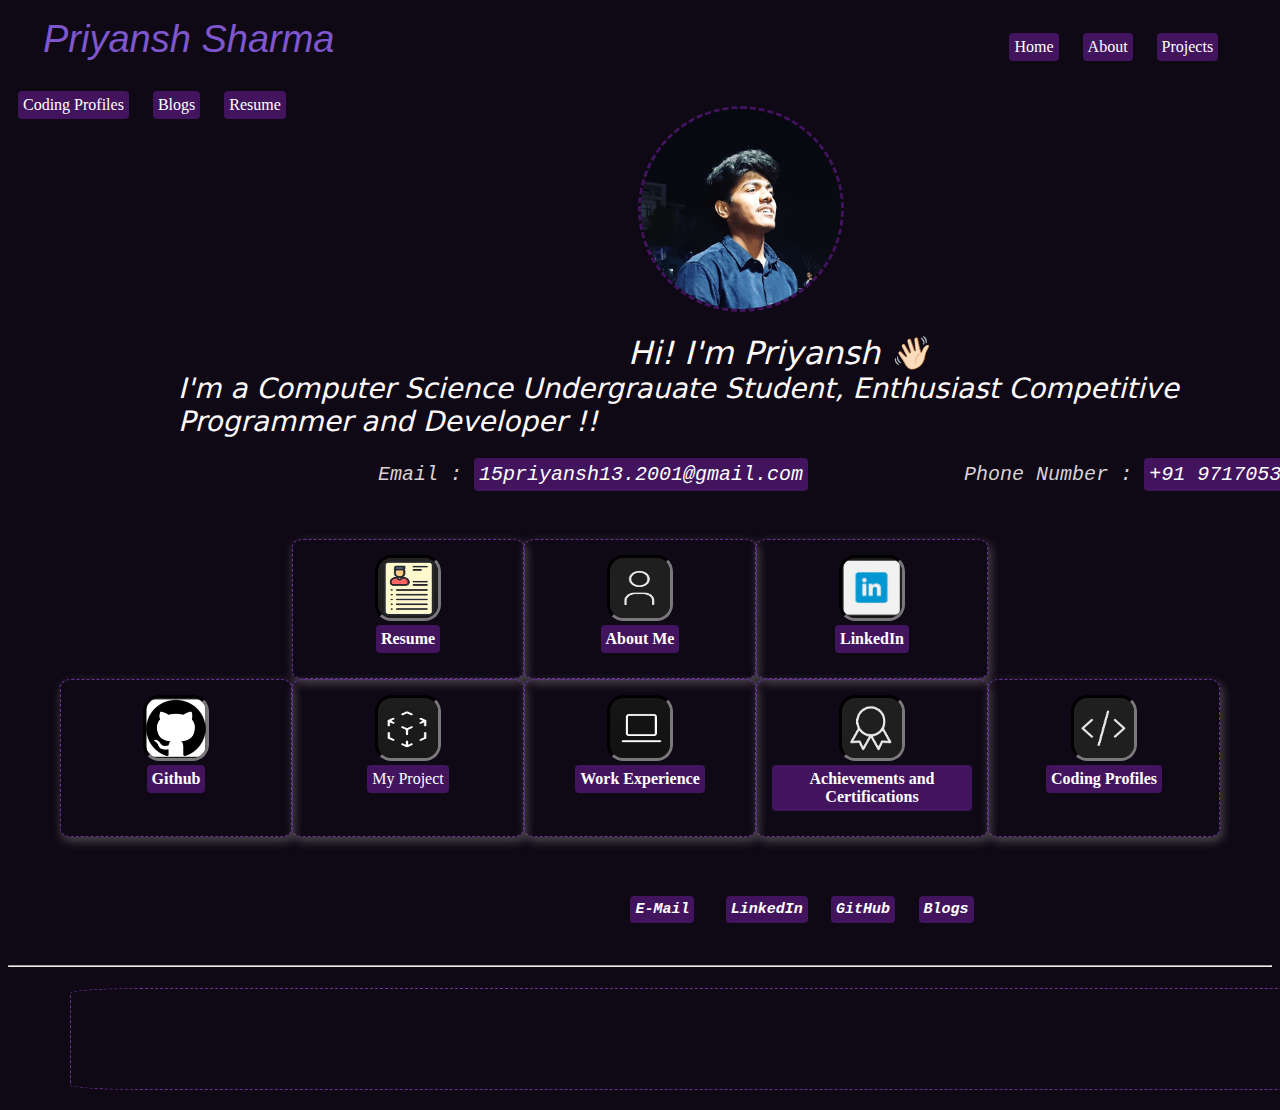
<file: index.html>
<!DOCTYPE html>
<html lang="en">
  <head>
    <meta charset="UTF-8">
    <meta name="viewport" content="width=device-width, initial-scale=1.0">
    <title>Priyansh Sharma</title>
    <link rel="stylesheet" href="css/styles.css">
    <link rel = "icon" href = "images/PS.jpg" type = "image/x-icon">
  </head>
  <body>
    <main>
      <header class="header">
        <span class="ps">Priyansh Sharma</span>
        <span class="head_ul"><a href="index.html" target="_blank">Home</a></span>
        <span class="head_ul"><a href="about_me.html" target="_blank">About</a></span>
        <span class="head_ul"><a href="projects.html" target="_blank">Projects</a></span>
        <span class="head_ul"><a href="coding_profile.html" target="_blank">Coding Profiles</a></span>
        <span class="head_ul"><a href="https://priyansh15.medium.com/" target="_blank">Blogs</a></span>
        <span class="head_ul"><a href="https://drive.google.com/file/d/1eQ1Kpk4iCxpiRDX51FEXSFa7egDshbyl/view?usp=share_link" target="_blank">Resume</a></span>
      </header>
      <br>
      <div class="ind1">
      <img src="images/index_priyansh_sharma.png" class="image" alt="Priyansh Sharma">
      </div>
      <br>
      <div class="ind2">
      <span style="color: snow;">Hi! I'm Priyansh 👋🏻</span>
      <br>
      </div>
      <div class="ind3">
      <span style="color: snow;">I'm a Computer Science Undergrauate Student, Enthusiast Competitive Programmer and Developer !!</span>
      </div>
      <div class="ind4"><pre>Email : <a href="mailto:15priyansh13.2001@gmail.com" target="_blank">15priyansh13.2001@gmail.com</a>             Phone Number : <a href="index.html">+91 9717053987</a></pre></div>
      <br>
      <div>
        <div class="t1" >
          <div class="t2"> 
            <img class="icon" src="images/index_resume.jpg" alt="Priyansh Sharma"><br><a class="p" href="https://drive.google.com/file/d/1eQ1Kpk4iCxpiRDX51FEXSFa7egDshbyl/view?usp=share_link" target="_blank"> <strong>Resume </strong></a>
          </div>
          <div class="t2">
            <img class="icon" src="images/index_about_me.jpg" alt="Priyansh Sharma"><br><a href="about_me.html" target="_blank"><strong>About Me</strong></a>
          </div>
          <div class="t2">
            <img class="icon" src="images/index_linkedin.jpg" alt="Priyansh Sharma"><br><a href="https://www.linkedin.com/in/priyansh-sharma-bb4095216/" target="_blank"><strong>LinkedIn</strong></a>
          </div>
        </div>
        <div class="t1">
          <div class="t2">
            <img class="icon" src="images/index_github.jpg" alt="Priyansh Sharma"><br><a href="https://github.com/Priyansh-15" target="_blank"><strong>Github</strong></a>
          </div>
          <div class="t2">
            <img class="icon" src="images/index_project.jpg" alt="Priyansh Sharma"><br><a href="projects.html" target="_blank"<strong>My Project</strong></a>
          </div>
          <div class="t2">
            <img class="icon" src="images/index_work_experience.jpg" alt="Priyansh Sharma"><br><a href="work_experience.html" target="_blank"><strong>Work Experience</strong></a>
          </div>
          <div class="t2">
            <img class="icon" src="images/index__achievement.jpg" alt="Priyansh Sharma"><br><a href="achievements_and_certifications.html" target="_blank"><strong>Achievements and Certifications</strong></a>
          </div>
          <div class="t2">
            <img class="icon" src="images/index_coding_profile.jpg" alt="Priyansh Sharma"><br><a href="coding_profile.html" target="_blank"><strong>Coding Profiles</strong></a>
          </div>
        </div>
      </div>

      <!-- <table class="psin">
        <tr><td class="c1"><img class="icon" src="images/index_resume.jpg" alt="Priyansh Sharma"><br><a class="p" href="https://drive.google.com/file/d/1eQ1Kpk4iCxpiRDX51FEXSFa7egDshbyl/view?usp=share_link" target="_blank">Resume</a></td></tr>
        <br>
        <tr><td class="c1"><img class="icon" src="images/index_about_me.jpg" alt="Priyansh Sharma"><br><a href="about_me.html" target="_blank">About Me</a></td></tr>
        <br>
        <tr><td class="c1"><img class="icon" src="images/index_linkedin.jpg" alt="Priyansh Sharma"><br><a href="https://www.linkedin.com/in/priyansh-sharma-bb4095216/" target="_blank">LinkedIn</a></td></tr>
        <br>
        <tr><td class="c1"><img class="icon" src="images/index_github.jpg" alt="Priyansh Sharma"><br><a href="https://github.com/Priyansh-15" target="_blank">Github</a></td></tr>
        <br>
        <tr><td class="c1"><img class="icon" src="images/index_project.jpg" alt="Priyansh Sharma"><br><a href="projects.html" target="_blank">My Project</a></td></tr>
        <br>
        <tr><td class="c1"><img class="icon" src="images/index_work_experience.jpg" alt="Priyansh Sharma"><br><a href="work_experience.html" target="_blank">Work Experience</a></td></tr>
        <br>
        <tr><td class="c1"><img class="icon" src="images/index__achievement.jpg" alt="Priyansh Sharma"><br><a href="achievements_and_certifications.html" target="_blank">Achievements and Certifications</a></td></tr>
        <br>
        <tr><td class="c1"><img class="icon" src="images/index_coding_profile.jpg" alt="Priyansh Sharma"><br><a href="coding_profile.html" target="_blank">Coding Profiles</a></td></tr>
        <br>
      </table> -->
      <br>
      <br>
      <footer class="footer">
        <pre>
        <span class="in"><a href="mailto:15priyansh13.2001@gmail.com"><strong>E-Mail</strong></a></span>    <span class="in1"><a href="https://www.linkedin.com/in/priyansh-sharma-bb4095216/" target="_blank"><strong>LinkedIn</strong></a></span>   <span class="in1"><a href="https://github.com/Priyansh-15" target="_blank"><strong>GitHub</strong></a></span>   <span class="in1"><a href="https://priyansh15.medium.com/" target="_blank"><strong>Blogs</strong></a></span>
        <hr>
        <iframe src="https://github.com/sponsors/Priyansh-15/card" title="Sponsor Priyansh-15" height="100" width="1400" style="border-radius: 5%; border-color: rebeccapurple; border-style: dashed; border-width: 1px;"></iframe>
      </pre>
      </footer>
    </main>
  </body>
</html>
</file>
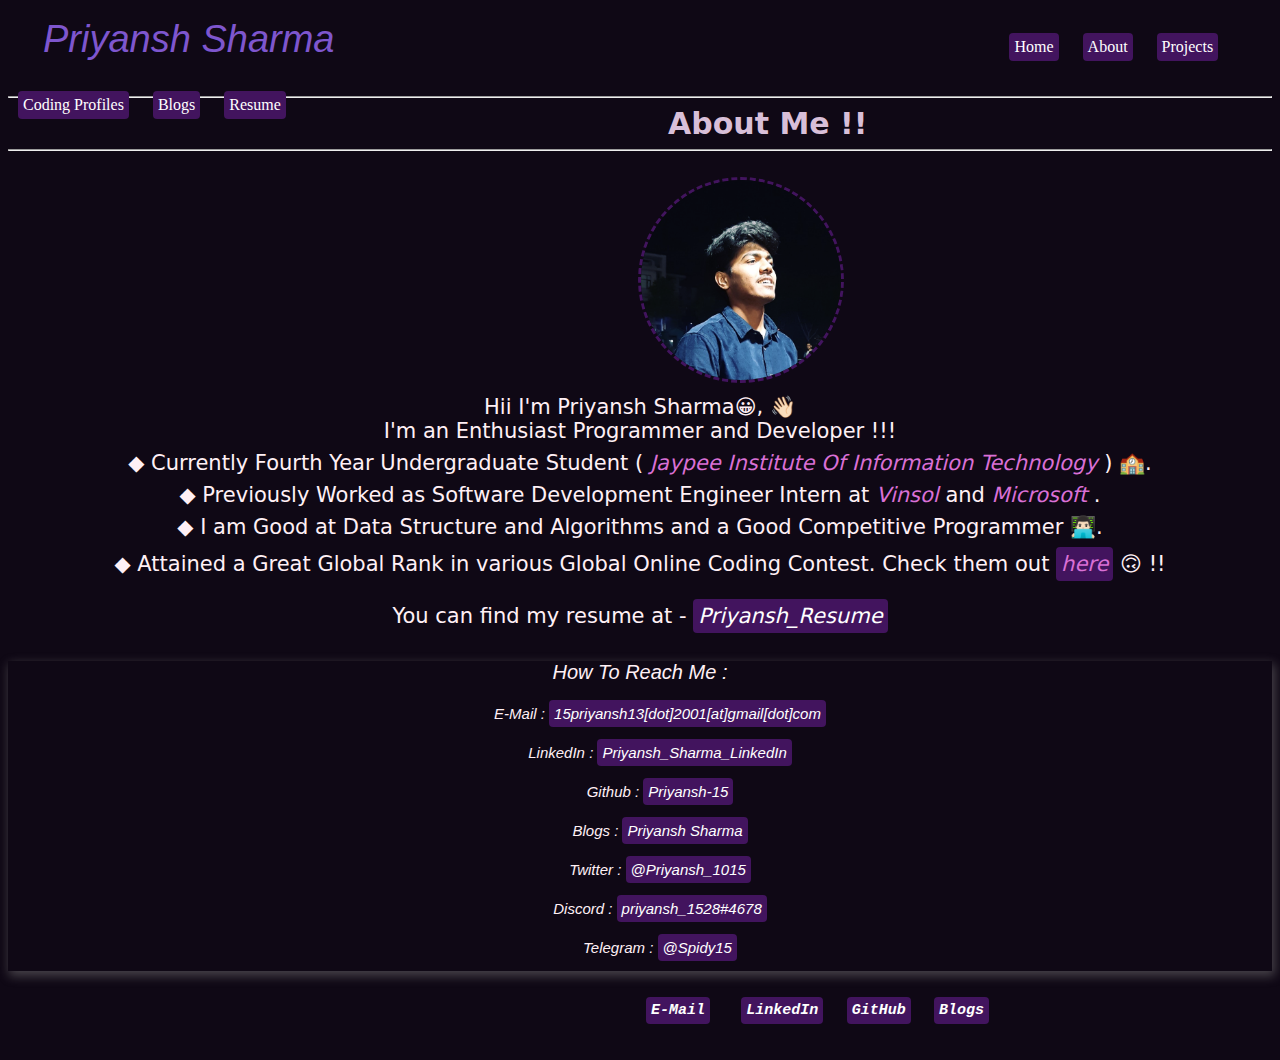
<file: about_me.html>
<!DOCTYPE html>
<html lang="en">
  <head>
    <meta charset="UTF-8">
    <meta name="viewport" content="width=device-width, initial-scale=1.0">
    <title>About Me - Priyansh Sharma</title>
    <link rel="stylesheet" href="css/styles.css">
    <link rel = "icon" href = "images/PS.jpg" type = "image/x-icon">
  </head>
  <body>
    <main>
      <header class="header">
        <span class="ps">Priyansh Sharma</span>
        <span class="head_ul"><a href="index.html" target="_blank">Home</a></span>
        <span class="head_ul"><a href="about_me.html" target="_blank">About</a></span>
        <span class="head_ul"><a href="projects.html" target="_blank">Projects</a></span>
        <span class="head_ul"><a href="coding_profile.html" target="_blank">Coding Profiles</a></span>
        <span class="head_ul"><a href="https://priyansh15.medium.com/" target="_blank">Blogs</a></span>
        <span class="head_ul"><a href="https://drive.google.com/file/d/1eQ1Kpk4iCxpiRDX51FEXSFa7egDshbyl/view?usp=share_link" target="_blank">Resume</a></span>
      </header>

      <section>
        <hr>
        <div class="head1">About Me !!</div>
        <hr>
        <br>
        <section>
          <div class="ind1">
            <img src="images/index_priyansh_sharma.png" class="image" alt="Priyansh Sharma">
            </div>
            <p class="abt1">Hii I'm Priyansh Sharma😀, 👋🏻 <br>I'm an Enthusiast Programmer and Developer !!!</p>
            <p class="abt1">◆ Currently Fourth Year Undergraduate Student ( <i style="color:orchid;">Jaypee Institute Of Information Technology</i> ) 🏫.</p>
            <p class="abt1">◆ Previously Worked as Software Development Engineer Intern at <i style="color:orchid;">Vinsol</i> and <i style="color:orchid;">Microsoft</i> .</p>
            <p class="abt1">◆ I am Good at Data Structure and Algorithms and a Good Competitive Programmer 👨🏻‍💻.</p>
            <p class="abt1">◆ Attained a Great Global Rank in various Global Online Coding Contest. Check them out <a href="achievements_and_certifications.html" target="_blank"><i style="color:orchid;">here</i></a> 🙃 !!</p>
            <p class="abt1">You can find my resume at - <a href="https://drive.google.com/file/d/1eQ1Kpk4iCxpiRDX51FEXSFa7egDshbyl/view?usp=share_link" target="_blank"><i>Priyansh_Resume</i></a></p>
            <div style=" justify-content: center;width: 700;-webkit-box-shadow: 2px 4px 10px 1px rgb(15, 8, 21);box-shadow: 2px 4px 10px 1px rgba(134, 132, 132, 0.47);">
              <p class="abt2">How To Reach Me : </p>
              <ul>
                <li class="abt3">E-Mail : <a href="mailto:15priyansh13.2001@gmail.com" target="_blank">15priyansh13[dot]2001[at]gmail[dot]com</a></li>
                <li class="abt3">LinkedIn : <a href="https://www.linkedin.com/in/priyansh-sharma-bb4095216/" target="_blank">Priyansh_Sharma_LinkedIn</a></li>
                <li class="abt3">Github : <a href="https://github.com/Priyansh-15" target="_blank">Priyansh-15</a></li>
                <li class="abt3">Blogs : <a href="https://priyansh15.medium.com/" target="_blank">Priyansh Sharma</a></li>
                <li class="abt3">Twitter : <a href="https://twitter.com/Priyansh_1015" target="_blank">@Priyansh_1015</a></li>
                <li class="abt3">Discord : <a href="#">priyansh_1528#4678</a></li>
                <li class="abt3">Telegram : <a href="#">@Spidy15</a></li>
              </ul>
            </div>
        </section>

        <footer class="footer">
          <pre>
          <span class="in"><a href="mailto:15priyansh13.2001@gmail.com"><strong>E-Mail</strong></a></span>    <span class="in1"><a href="https://www.linkedin.com/in/priyansh-sharma-bb4095216/" target="_blank"><strong>LinkedIn</strong></a></span>   <span class="in1"><a href="https://github.com/Priyansh-15" target="_blank"><strong>GitHub</strong></a></span>   <span class="in1"><a href="https://priyansh15.medium.com/" target="_blank"><strong>Blogs</strong></a></span>
          </pre>
        </footer>
    </main>
  </body>
</html>
</file>
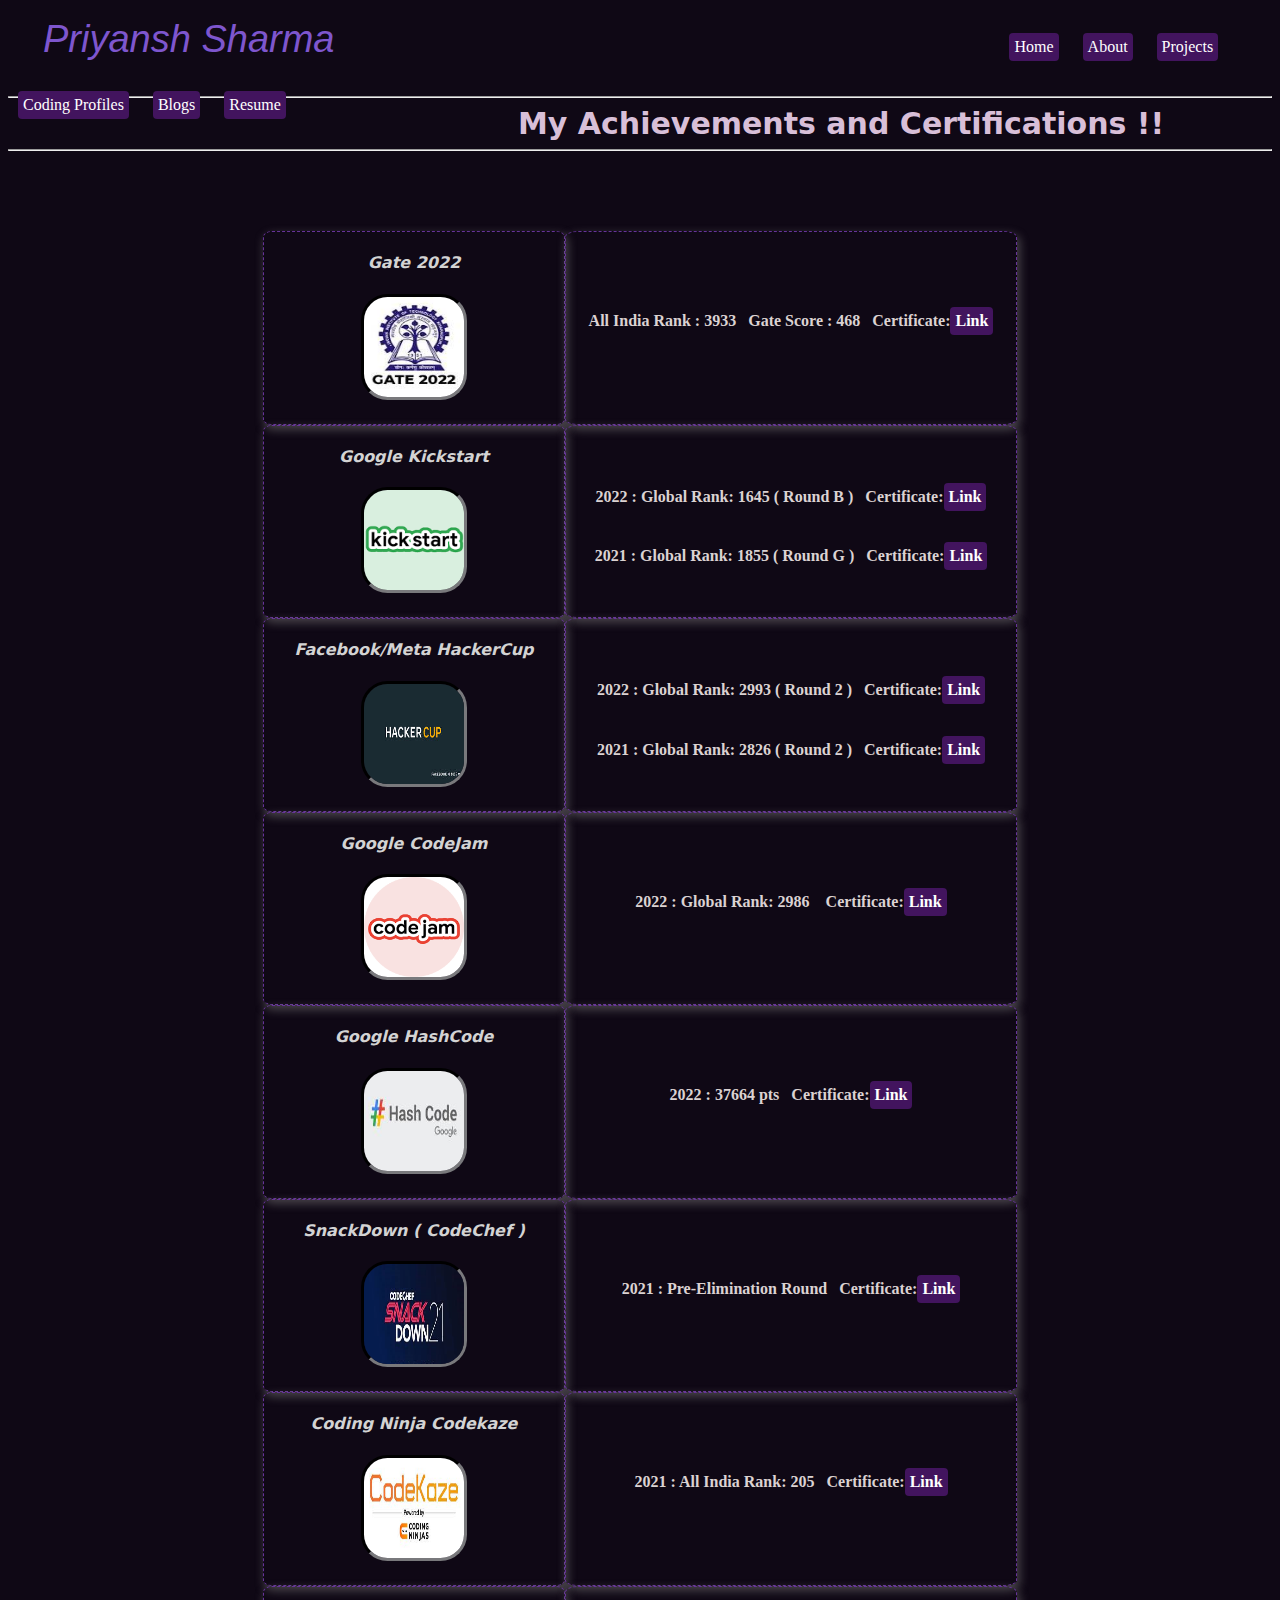
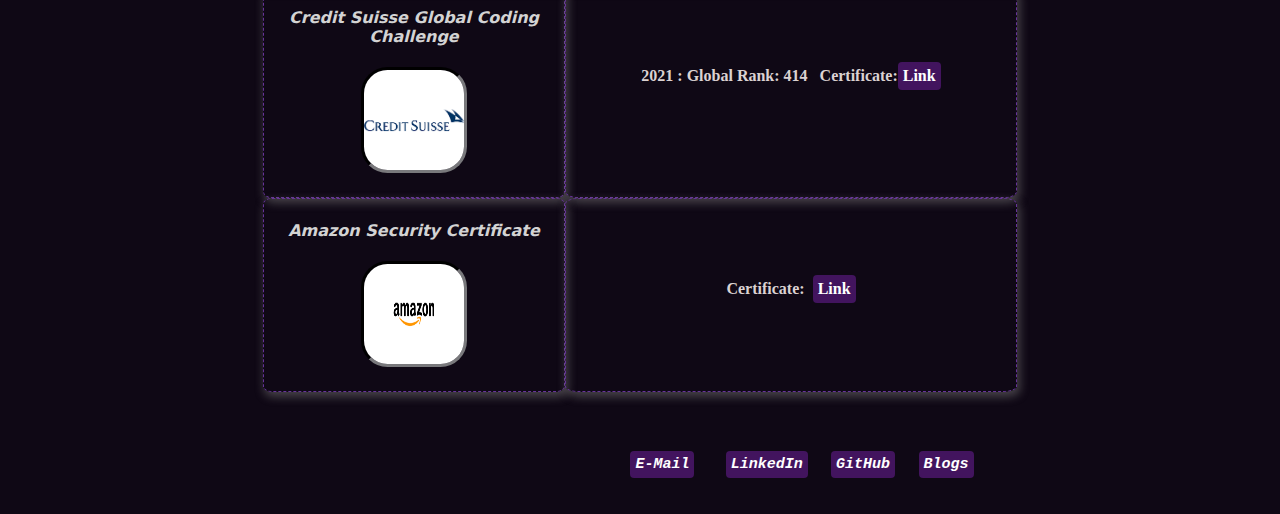
<file: achievements_and_certifications.html>
<!DOCTYPE html>
<html lang="en">
  <head>
    <meta charset="UTF-8">
    <meta name="viewport" content="width=device-width, initial-scale=1.0">
    <title>Achievements and Certifications - Priyansh Sharma</title>
    <link rel="stylesheet" href="css/styles.css">
    <link rel = "icon" href = "images/PS.jpg" type = "image/x-icon">
  </head>
  <body>
    <main>
        <header class="header">
            <span class="ps">Priyansh Sharma</span>
            <span class="head_ul"><a href="index.html" target="_blank">Home</a></span>
            <span class="head_ul"><a href="about_me.html" target="_blank">About</a></span>
            <span class="head_ul"><a href="projects.html" target="_blank">Projects</a></span>
            <span class="head_ul"><a href="coding_profile.html" target="_blank">Coding Profiles</a></span>
            <span class="head_ul"><a href="https://priyansh15.medium.com/" target="_blank">Blogs</a></span>
            <span class="head_ul"><a href="https://drive.google.com/file/d/1eQ1Kpk4iCxpiRDX51FEXSFa7egDshbyl/view?usp=share_link" target="_blank">Resume</a></span>
          </header>

      <section>
        <hr>
        <div class="ach1">My Achievements and Certifications !!</div>
        <hr>
        <br>
        <br>
        <br>
        <br>

        <div class="acht1" >
            <div class="acht2"> 
                <h4 style=" font-size: medium; font-family: system-ui, -apple-system, BlinkMacSystemFont, 'Segoe UI', Roboto, Oxygen, Ubuntu, Cantarell, 'Open Sans', 'Helvetica Neue', sans-serif; font-weight: bold; font-style: oblique; color:lightgray; font-weight: bold;">Gate 2022</h4>
                <img class="achicon" src="images/achievement_and_certification_gate.jpeg" alt="Gate">
            </div>
            <div class="acht3">
                <br><br><br><h4>All India Rank : 3933 &#160 Gate Score : 468  &#160 Certificate:<a href="https://drive.google.com/file/d/1_VHNggEnH0oGbfJLZPK98J5X732k9-wq/view" target="_blank">Link</a></h4>
            </div>
        </div>

        <div class="acht1" >
            <div class="acht2"> 
              <h4 style=" font-size: medium; font-family: system-ui, -apple-system, BlinkMacSystemFont, 'Segoe UI', Roboto, Oxygen, Ubuntu, Cantarell, 'Open Sans', 'Helvetica Neue', sans-serif; font-weight: bold; font-style: oblique; color:lightgray; font-weight: bold;">Google Kickstart</h4>
              <img class="achicon" src="images/achievement_and_certification_kickstart.png" alt="Google Kickstart">
            </div>
            <div class="acht3">
                <br><br>
                <h4>2022 : Global Rank: 1645 ( Round B )  &#160 Certificate:<a href="https://drive.google.com/file/d/1nLA4zTHuIpDyjLdVM90otzfvzVV2v0Fb/view" target="_blank">Link</a></h4>
                <h4>2021 : Global Rank: 1855 ( Round G )  &#160 Certificate:<a href="https://drive.google.com/file/d/1axD3Bx1p1qhleK3x3QwvdyUxLhQAQV2v/view?usp=share_link" target="_blank">Link</a></h4>
            </div>
        </div>

        <div class="acht1" >
            <div class="acht2"> 
              <h4 style=" font-size: medium; font-family: system-ui, -apple-system, BlinkMacSystemFont, 'Segoe UI', Roboto, Oxygen, Ubuntu, Cantarell, 'Open Sans', 'Helvetica Neue', sans-serif; font-weight: bold; font-style: oblique; color:lightgray; font-weight: bold;">Facebook/Meta HackerCup</h4>
              <img class="achicon" src="images/achievement_and_certification_hackercup.jpeg" alt="Facebook HackerCup">
            </div>
            <div class="acht3">
                <br><br>
                <h4>2022 : Global Rank: 2993 ( Round 2 )  &#160 Certificate:<a href="https://drive.google.com/file/d/19E9gp90GcKJvi4drhqhlTsEuYqZT9wQZ/view?usp=share_link" target="_blank">Link</a></h4>
                <h4>2021 : Global Rank: 2826 ( Round 2 )  &#160 Certificate:<a href="https://drive.google.com/file/d/1PQ11AxE9oXvIiG4M9dFRIKBbuJijlfDD/view?usp=share_link" target="_blank">Link</a></h4>
            </div>
        </div>

        <div class="acht1" >
            <div class="acht2"> 
                <h4 style=" font-size: medium; font-family: system-ui, -apple-system, BlinkMacSystemFont, 'Segoe UI', Roboto, Oxygen, Ubuntu, Cantarell, 'Open Sans', 'Helvetica Neue', sans-serif; font-weight: bold; font-style: oblique; color:lightgray; font-weight: bold;">Google CodeJam</h4>
                <img class="achicon" src="images/achievement_and_certification_codejam.png" alt="Google CodeJam">    
            </div>
            <div class="acht3">
                <br><br><br>
                <h4>2022 : Global Rank: 2986 &#160&#160 Certificate:<a href="https://drive.google.com/file/d/15VnLQCXKvLmVBg8hYJ4upv8ojJyErL7i/view" target="_blank">Link</a></h4>
            </div>
        </div>

        <div class="acht1" >
            <div class="acht2"> 
                <h4 style=" font-size: medium; font-family: system-ui, -apple-system, BlinkMacSystemFont, 'Segoe UI', Roboto, Oxygen, Ubuntu, Cantarell, 'Open Sans', 'Helvetica Neue', sans-serif; font-weight: bold; font-style: oblique; color:lightgray; font-weight: bold;">Google HashCode</h4>
                <img class="achicon" src="images/achievement_and_certification_hashcode.jpeg" alt="Google HashCode">
            </div>
            <div class="acht3">
                <br><br><br>
                <h4>2022 : 37664 pts &#160 Certificate:<a href="https://drive.google.com/file/d/1Jh4DWpeUzDIo5e9bR5xzHufvSFdkJlwx/view" target="_blank">Link</a></h4>
            </div>
        </div>

        <div class="acht1" >
            <div class="acht2"> 
                <h4 style=" font-size: medium; font-family: system-ui, -apple-system, BlinkMacSystemFont, 'Segoe UI', Roboto, Oxygen, Ubuntu, Cantarell, 'Open Sans', 'Helvetica Neue', sans-serif; font-weight: bold; font-style: oblique; color:lightgray; font-weight: bold;">SnackDown ( CodeChef )</h4>
                <img class="achicon" src="images/achievement_and_certification_snackdown.jpeg" alt="SnackDown">
            </div>
            <div class="acht3">
                <br><br><br>
                <h4>2021 : Pre-Elimination Round &#160 Certificate:<a href="https://drive.google.com/file/d/1mQf4ttd68Fe85s_cnlEY8U_UtwnIvMVS/view" target="_blank">Link</a></h4>
            </div>
        </div>

        <div class="acht1" >
            <div class="acht2"> 
                <h4 style=" font-size: medium; font-family: system-ui, -apple-system, BlinkMacSystemFont, 'Segoe UI', Roboto, Oxygen, Ubuntu, Cantarell, 'Open Sans', 'Helvetica Neue', sans-serif; font-weight: bold; font-style: oblique; color:lightgray; font-weight: bold;">Coding Ninja Codekaze</h4>
                <img class="achicon" src="images/achievement_and_certification_codekaze.jpeg" alt="Codekaze">
            </div>
            <div class="acht3">
                <br><br><br>
                <h4>2021 : All India Rank: 205 &#160 Certificate:<a href="https://drive.google.com/file/d/1-kY0pMkFlo_hTFd_OA3G8_6mwjwFZ8ab/view" target="_blank">Link</a></h4>
            </div>
        </div>

        <div class="acht1" >
            <div class="acht2"> 
                <h4 style=" font-size: medium; font-family: system-ui, -apple-system, BlinkMacSystemFont, 'Segoe UI', Roboto, Oxygen, Ubuntu, Cantarell, 'Open Sans', 'Helvetica Neue', sans-serif; font-weight: bold; font-style: oblique; color:lightgray; font-weight: bold;">Credit Suisse Global Coding Challenge</h4>
                <img class="achicon" src="images/achievement_and_certification_GCC.png" alt="Credit Suisse GCC">    
            </div>
            <div class="acht3">
                <br><br><br>
                <h4>2021 : Global Rank: 414 &#160 Certificate:<a href="https://drive.google.com/file/d/1nY5ykZ9QX_hfKuAjIA55qb_f6HJ-uTKj/view" target="_blank">Link</a></h4>
            </div>
        </div>

        <div class="acht1" >
            <div class="acht2"> 
                <h4 style=" font-size: medium; font-family: system-ui, -apple-system, BlinkMacSystemFont, 'Segoe UI', Roboto, Oxygen, Ubuntu, Cantarell, 'Open Sans', 'Helvetica Neue', sans-serif; font-weight: bold; font-style: oblique; color:lightgray; font-weight: bold;">Amazon Security Certificate</h4>
                <img class="achicon" src="images/achievement_and_certification_amazon.png" alt="Amazon">    
            </div>
            <div class="acht3">
                <br><br><br>
                <h4>Certificate: &#160<a href="https://drive.google.com/file/d/1DUc2h1U28Wz6YJAODFNLMe5NW5Vg_dL8/view" target="_blank">Link</a></h4>
            </div>
        </div>
    </section>
    <br>
    <br>
    <footer class="footer">
        <pre>
        <span class="in"><a href="mailto:15priyansh13.2001@gmail.com"><strong>E-Mail</strong></a></span>    <span class="in1"><a href="https://www.linkedin.com/in/priyansh-sharma-bb4095216/" target="_blank"><strong>LinkedIn</strong></a></span>   <span class="in1"><a href="https://github.com/Priyansh-15" target="_blank"><strong>GitHub</strong></a></span>   <span class="in1"><a href="https://priyansh15.medium.com/" target="_blank"><strong>Blogs</strong></a></span>
        </pre>
      </footer>
    </main>
  </body>
</html>
</file>
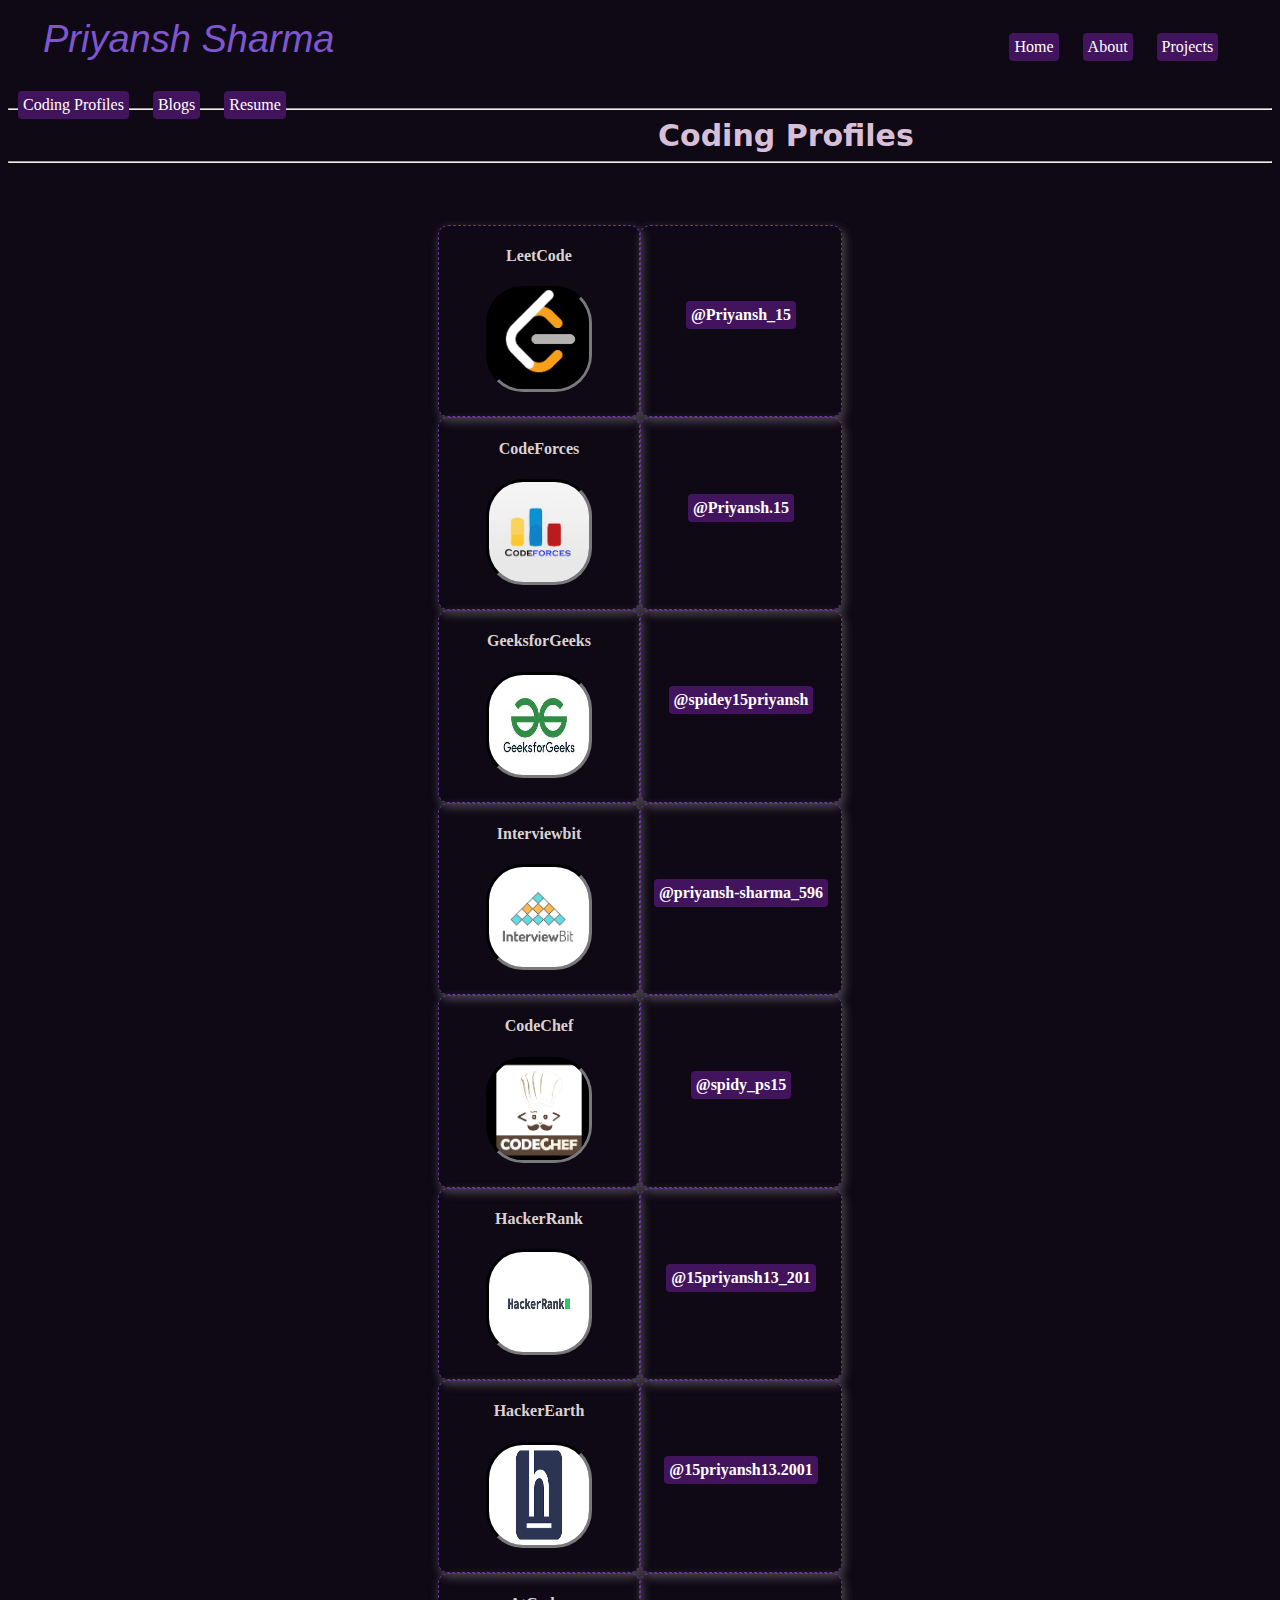
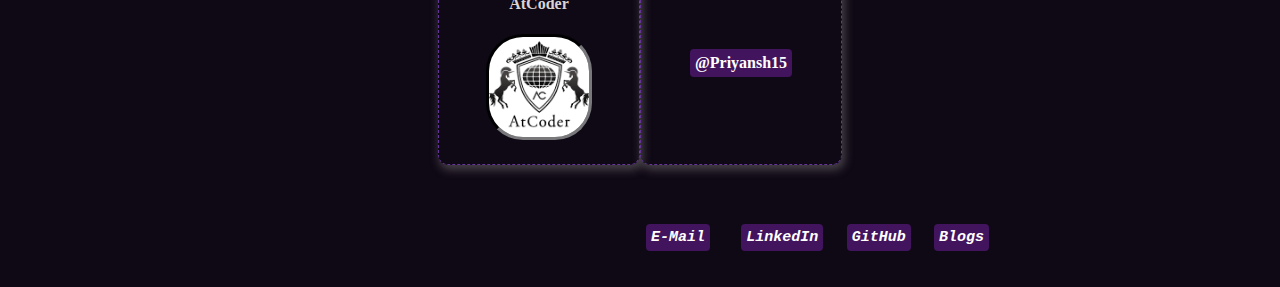
<file: coding_profile.html>
<!DOCTYPE html>
<html lang="en">
  <head>
    <meta charset="UTF-8">
    <meta name="viewport" content="width=device-width, initial-scale=1.0">
    <title>Coding Profiles - Priyansh Sharma</title>
    <link rel="stylesheet" href="css/styles.css">
    <link rel = "icon" href = "images/PS.jpg" type = "image/x-icon">
  </head>
  <body>
    <main>
      <header>
        <header class="header">
          <span class="ps">Priyansh Sharma</span>
          <span class="head_ul"><a href="index.html" target="_blank">Home</a></span>
          <span class="head_ul"><a href="about_me.html" target="_blank">About</a></span>
          <span class="head_ul"><a href="projects.html" target="_blank">Projects</a></span>
          <span class="head_ul"><a href="coding_profile.html" target="_blank">Coding Profiles</a></span>
          <span class="head_ul"><a href="https://priyansh15.medium.com/" target="_blank">Blogs</a></span>
          <span class="head_ul"><a href="https://drive.google.com/file/d/1eQ1Kpk4iCxpiRDX51FEXSFa7egDshbyl/view?usp=share_link" target="_blank">Resume</a></span>
        </header>

      <section>
        <h2></h2>
        <hr>
        <div class="cp1">Coding Profiles</div>
        <hr>
        <br>
        <br><br>
        <div class="cpt1" >
          <div class="cpt2"> 
            <h4>LeetCode</h4>
            <img class="cpicon" src="images/coding_profile_leetcode.png" alt="Priyansh Sharma">
          </div>
          <div class="cpt3">
              <br><br><br>
              <h4><a href="https://leetcode.com/Priyansh_15/" target="_blank">@Priyansh_15</a></h4>
          </div>
        </div>

        <div class="cpt1" >
          <div class="cpt2"> 
            <h4>CodeForces</h4>
            <img class="cpicon" src="images/coding_profile_codeforces.jpeg" alt="Priyansh Sharma">
          </div>
          <div class="cpt3">
              <br><br><br>
              <h4><a href="https://codeforces.com/profile/Priyansh.15" target="_blank">@Priyansh.15</a></h4>
          </div>
        </div>

        <div class="cpt1" >
          <div class="cpt2"> 
            <h4>GeeksforGeeks</h4>
            <img class="cpicon" src="images/coding_profile_geeksforgeeks.jpeg" alt="Priyansh Sharma">
          </div>
          <div class="cpt3">
              <br><br><br>
              <h4><a href="https://auth.geeksforgeeks.org/user/spidey15priyansh" target="_blank">@spidey15priyansh</a></h4>
          </div>
        </div>

        <div class="cpt1" >
          <div class="cpt2"> 
            <h4>Interviewbit</h4>
            <img class="cpicon" src="images/coding_profile_interviewbit.png" alt="Priyansh Sharma">
          </div>
          <div class="cpt3">
              <br><br><br>
              <h4><a href="https://www.interviewbit.com/profile/priyansh-sharma_596" target="_blank">@priyansh-sharma_596</a></h4>
          </div>
        </div>

        <div class="cpt1" >
          <div class="cpt2"> 
            <h4>CodeChef</h4>
            <img class="cpicon" src="images/coding_profile_codechef.png" alt="Priyansh Sharma">
          </div>
          <div class="cpt3">
              <br><br><br>
              <h4><a href="https://www.codechef.com/users/spidy_ps15" target="_blank">@spidy_ps15</a></h4>
          </div>
        </div>

        <div class="cpt1" >
          <div class="cpt2"> 
            <h4>HackerRank</h4>
            <img class="cpicon" src="images/coding_profile_hackerrank.png" alt="Priyansh Sharma">
          </div>
          <div class="cpt3">
              <br><br><br>
              <h4><a href="https://www.hackerrank.com/15priyansh13_201?hr_r=1" target="_blank">@15priyansh13_201</a></h4>
          </div>
        </div>

        <div class="cpt1" >
          <div class="cpt2"> 
            <h4>HackerEarth</h4>
            <img class="cpicon" src="images/coding_profile_hackerearth.png" alt="Priyansh Sharma">
          </div>
          <div class="cpt3">
              <br><br><br>
              <h4><a href="https://www.hackerearth.com/@15priyansh13.2001" target="_blank">@15priyansh13.2001</a></h4>
          </div>
        </div>

        <div class="cpt1" >
          <div class="cpt2"> 
            <h4>AtCoder</h4>
            <img class="cpicon" src="images/coding_profile_atcoder.png" alt="Priyansh Sharma">
          </div>
          <div class="cpt3">
              <br><br><br>
              <h4><a href="https://atcoder.jp/users/Priyansh15" target="_blank">@Priyansh15</a></h4>
          </div>
        </div>
        <br><br>

        <footer class="footer">
          <pre>
          <span class="in"><a href="mailto:15priyansh13.2001@gmail.com"><strong>E-Mail</strong></a></span>    <span class="in1"><a href="https://www.linkedin.com/in/priyansh-sharma-bb4095216/" target="_blank"><strong>LinkedIn</strong></a></span>   <span class="in1"><a href="https://github.com/Priyansh-15" target="_blank"><strong>GitHub</strong></a></span>   <span class="in1"><a href="https://priyansh15.medium.com/" target="_blank"><strong>Blogs</strong></a></span>
          </pre>
        </footer>
    </main>
  </body>
</html>
</file>
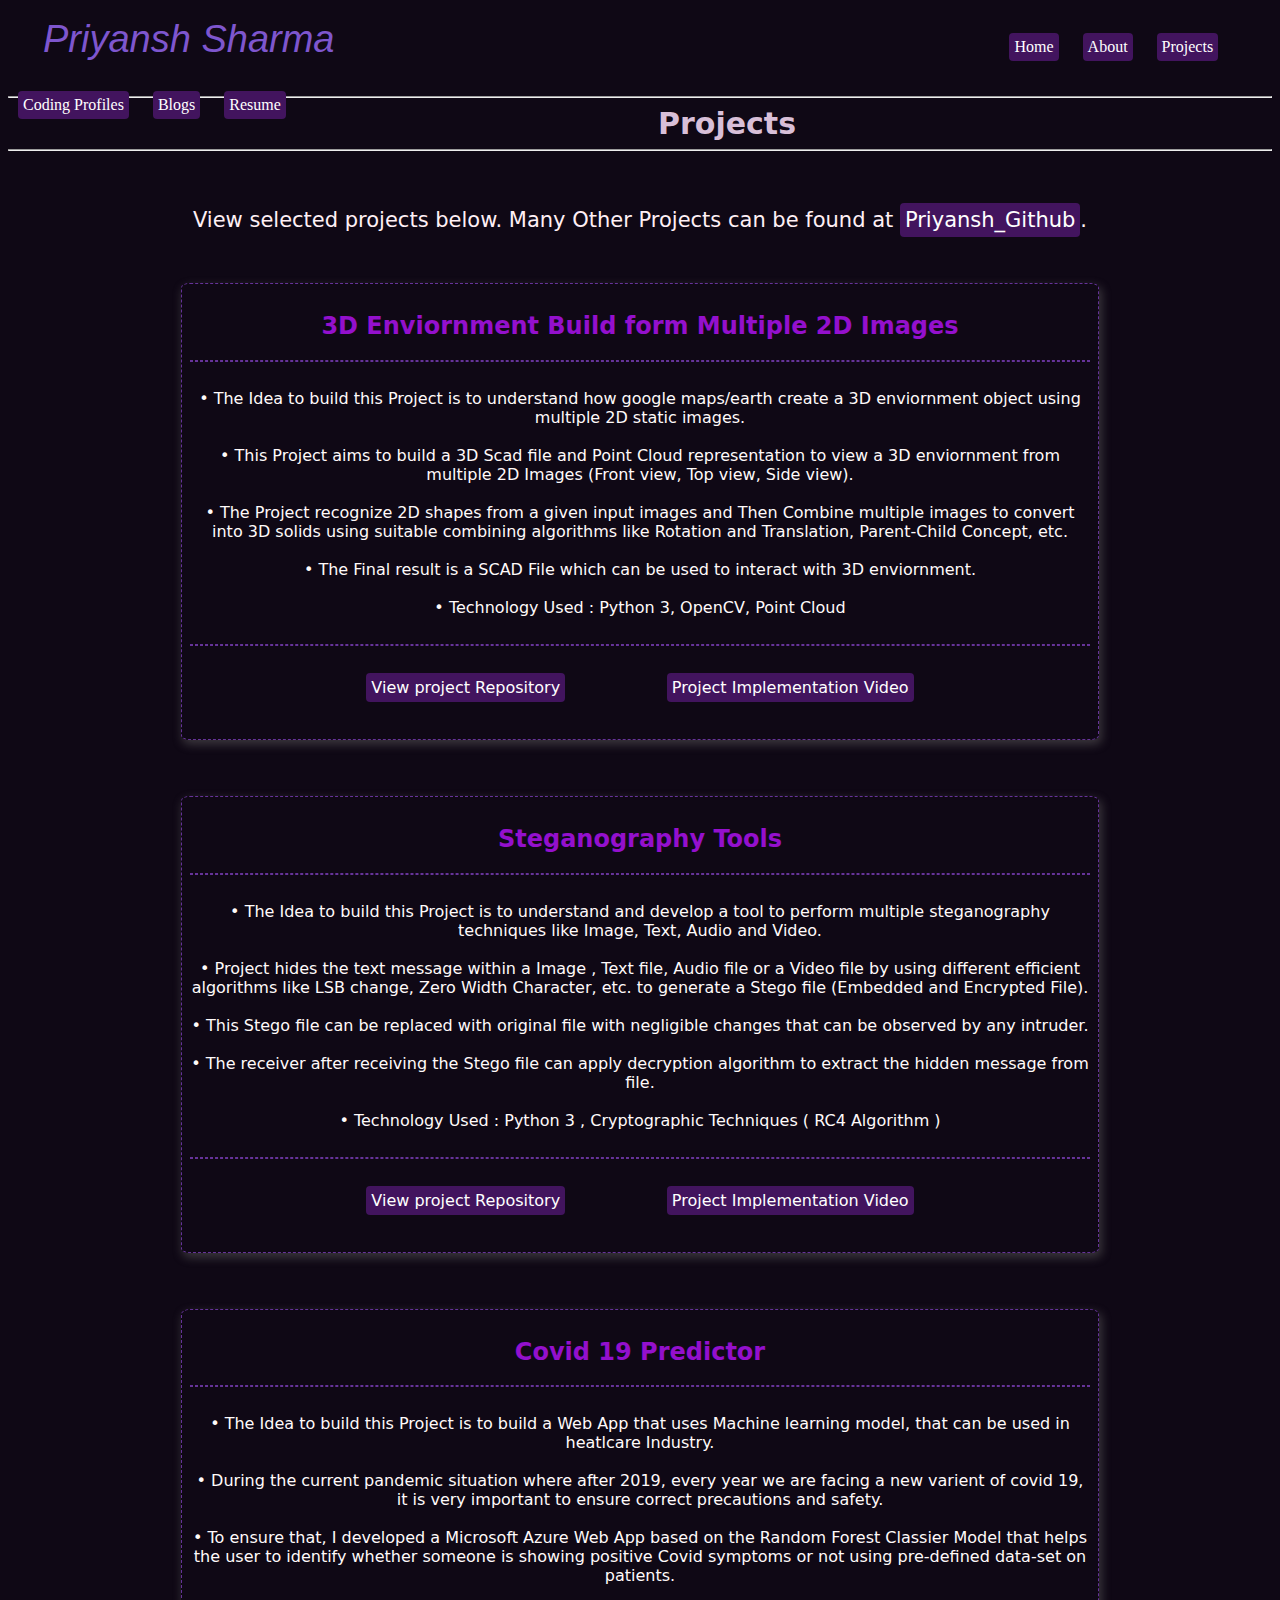
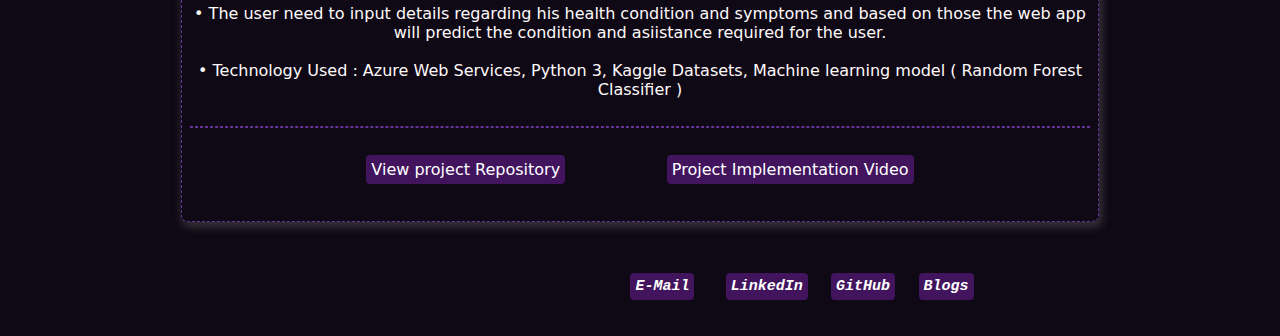
<file: projects.html>
<!DOCTYPE html>
<html lang="en">
  <head>
    <meta charset="UTF-8">
    <meta name="viewport" content="width=device-width, initial-scale=1.0">
    <title>Projects - Priyansh Sharma</title>
    <link rel="stylesheet" href="css/styles.css">
    <link rel = "icon" href = "images/PS.jpg" type = "image/x-icon">
  </head>
  <body>
    <main>
      <header class="header">
        <span class="ps">Priyansh Sharma</span>
        <span class="head_ul"><a href="index.html" target="_blank">Home</a></span>
        <span class="head_ul"><a href="about_me.html" target="_blank">About</a></span>
        <span class="head_ul"><a href="projects.html" target="_blank">Projects</a></span>
        <span class="head_ul"><a href="coding_profile.html" target="_blank">Coding Profiles</a></span>
        <span class="head_ul"><a href="https://priyansh15.medium.com/" target="_blank">Blogs</a></span>
        <span class="head_ul"><a href="https://drive.google.com/file/d/1eQ1Kpk4iCxpiRDX51FEXSFa7egDshbyl/view?usp=share_link" target="_blank">Resume</a></span>
      </header>

      <section>
        <hr>
        <div class="cp1">Projects</div>
        <hr>
        <br><br>
        <p class="abt1">View selected projects below. Many Other Projects can be found at <a href="https://github.com/Priyansh-15" target="_blank">Priyansh_Github</a>.</p>
        <br>
        <div class="pt1" >
          <div class="pt2"> 
            <h2 style="color:rgb(148, 16, 205);">3D Enviornment Build form Multiple 2D Images</h2>
            <!-- <img src="images/project_3D_model.jpg" alt="3D Model Image"> -->
            <hr style="border: 1.5px dashed rebeccapurple;">
              <br>
              •  The Idea to build this Project is to understand how google maps/earth create a 3D enviornment object using multiple 2D static images.
              <br><br>
              •  This Project aims to build a 3D Scad file and Point Cloud representation to view a 3D enviornment from multiple 2D Images (Front view, Top view, Side view).
              <br><br>
              •  The Project recognize 2D shapes from a given input images and Then Combine multiple images to convert into 3D solids using suitable combining algorithms like Rotation and Translation, Parent-Child Concept, etc.
              <br><br>
              •  The Final result is a SCAD File which can be used to interact with 3D enviornment.
              <br><br>
              •  Technology Used : Python 3, OpenCV, Point Cloud
              <br><br>
            <hr style="border: 1.5px dashed rebeccapurple;">
            <br>
            <a href="https://github.com/Priyansh-15/3-D-Image-Build-from-Multiple-Images" target="_blank">View project Repository</a>
            &#160  &#160  &#160  &#160  &#160 &#160 &#160  &#160 &#160  &#160<a href="https://user-images.githubusercontent.com/77832407/185854755-a4f994ed-cc8b-46bb-9e56-f5c265054b3e.mp4" target="_blank">Project Implementation Video</a>
            <br><br>
          </div>
        </div>
        <br>
        <br>
        <div class="pt1" >
          <div class="pt2"> 
            <h2 style="color:rgb(148, 16, 205);">Steganography Tools</h2>
            <!-- <img src="images/project_3D_model.jpg" alt="3D Model Image"> -->
            <hr style="border: 1.5px dashed rebeccapurple;">
              <br>
              •  The Idea to build this Project is to understand and develop a tool to perform multiple steganography techniques like Image, Text, Audio and Video.
              <br><br>
              •  Project hides the text message within a Image , Text file, Audio file or a Video file by using different efficient algorithms like LSB change, Zero Width Character, etc. to generate a Stego file (Embedded and Encrypted File).
              <br><br>
              •  This Stego file can be replaced with original file with negligible changes that can be observed by any intruder.
              <br><br>
              •  The receiver after receiving the Stego file can apply decryption algorithm to extract the hidden message from file.
              <br><br>
              •  Technology Used : Python 3 , Cryptographic Techniques ( RC4 Algorithm )
              <br><br>
            <hr style="border: 1.5px dashed rebeccapurple;">
            <br>
            <a href="https://github.com/Priyansh-15/Steganography-Tools" target="_blank">View project Repository</a>
            &#160  &#160  &#160  &#160  &#160 &#160 &#160  &#160 &#160  &#160<a href="https://user-images.githubusercontent.com/77832407/183821992-df55c835-ae41-4cd8-8253-6cbe7881eaf8.mp4" target="_blank">Project Implementation Video</a>
            <br><br>
          </div>
        </div>
        <br><br>
        <div class="pt1" >
          <div class="pt2"> 
            <h2 style="color:rgb(148, 16, 205);">Covid 19 Predictor</h2>
            <!-- <img src="images/project_3D_model.jpg" alt="3D Model Image"> -->
            <hr style="border: 1.5px dashed rebeccapurple;">
              <br>
              •  The Idea to build this Project is to build a Web App that uses Machine learning model, that can be used in heatlcare Industry.
              <br><br>
              •  During the current pandemic situation where after 2019, every year we are facing a new varient of covid 19, it is very important to ensure correct precautions and safety.
              <br><br>
              •  To ensure that, I developed a Microsoft Azure Web App based on the Random Forest Classier Model that helps the user to identify whether someone is showing positive Covid symptoms or not using pre-defined data-set on patients.
              <br><br>
              •  The user need to input details regarding his health condition and symptoms and based on those the web app will predict the condition and asiistance required for the user.
              <br><br>
              •  Technology Used : Azure Web Services, Python 3, Kaggle Datasets, Machine learning model ( Random Forest Classifier )
              <br><br>
            <hr style="border: 1.5px dashed rebeccapurple;">
            <br>
            <a href="https://github.com/Priyansh-15/Covid19-Predictor" target="_blank">View project Repository</a>
            &#160  &#160  &#160  &#160  &#160 &#160 &#160  &#160 &#160  &#160<a href="https://user-images.githubusercontent.com/77832407/151757141-838533c6-f9f2-4a17-96db-5f186c6324a3.mp4" target="_blank">Project Implementation Video</a>
            <br><br>
          </div>
        </div>
      <br>
      <footer class="footer">
        <pre>
        <span class="in"><a href="mailto:15priyansh13.2001@gmail.com"><strong>E-Mail</strong></a></span>    <span class="in1"><a href="https://www.linkedin.com/in/priyansh-sharma-bb4095216/" target="_blank"><strong>LinkedIn</strong></a></span>   <span class="in1"><a href="https://github.com/Priyansh-15" target="_blank"><strong>GitHub</strong></a></span>   <span class="in1"><a href="https://priyansh15.medium.com/" target="_blank"><strong>Blogs</strong></a></span>
        </pre>
      </footer>
    </main>
  </body>
</html>
</file>
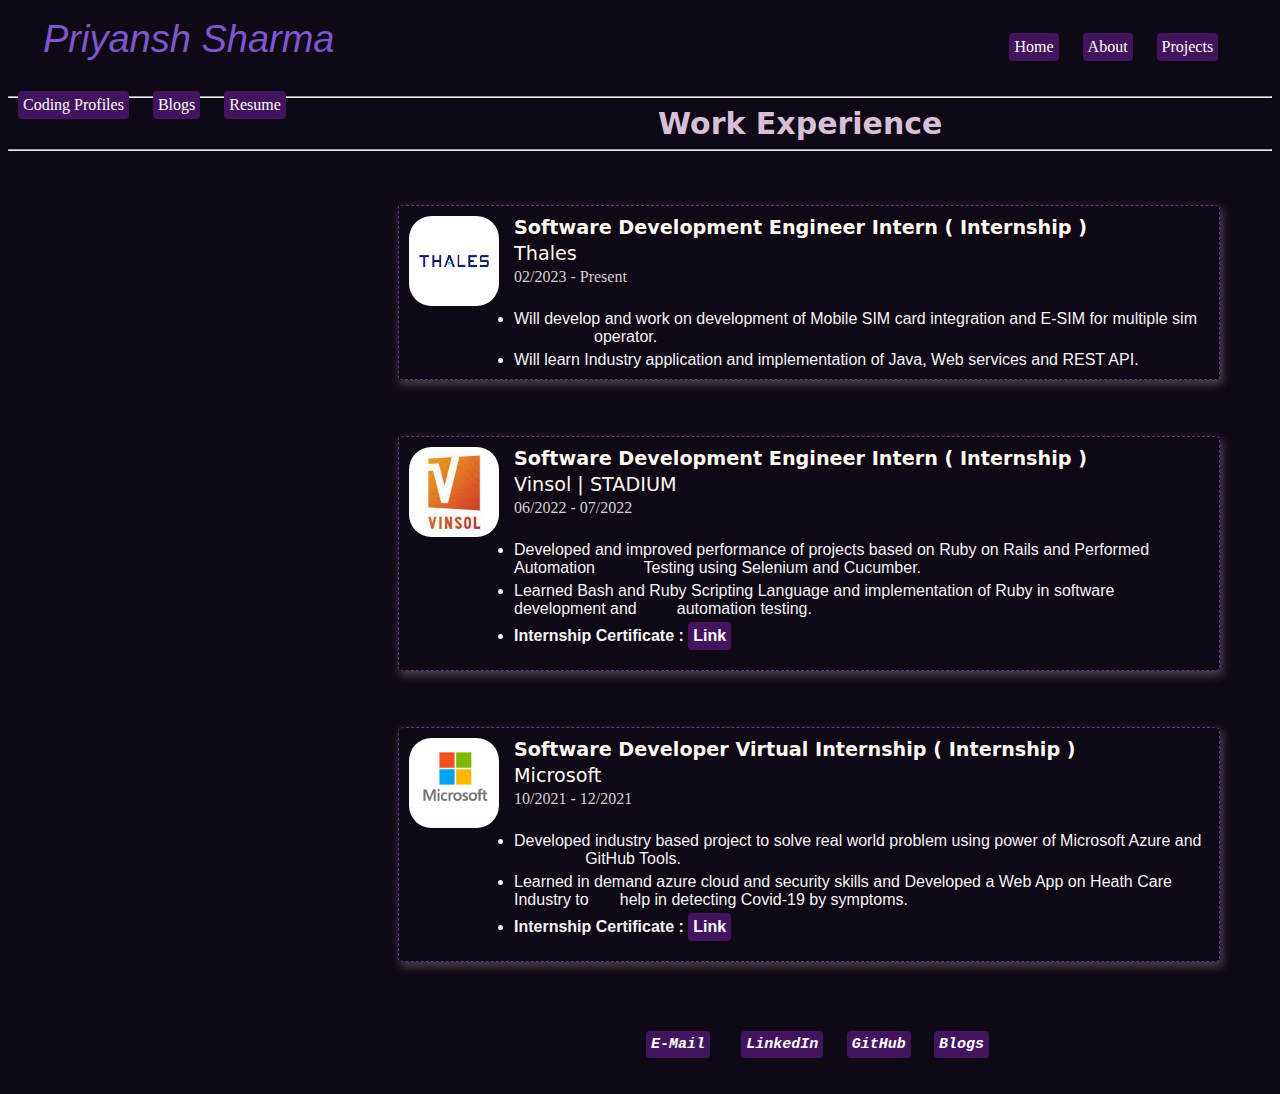
<file: work_experience.html>
<!DOCTYPE html>
<html lang="en">
  <head>
    <meta charset="UTF-8">
    <meta name="viewport" content="width=device-width, initial-scale=1.0">
    <title>Work Experience - Priyansh Sharma</title>
    <link rel="stylesheet" href="css/styles.css">
    <link rel = "icon" href = "images/PS.jpg" type = "image/x-icon">
  </head>
  <body>
    <main>
      <header class="header">
        <span class="ps">Priyansh Sharma</span>
        <span class="head_ul"><a href="index.html" target="_blank">Home</a></span>
        <span class="head_ul"><a href="about_me.html" target="_blank">About</a></span>
        <span class="head_ul"><a href="projects.html" target="_blank">Projects</a></span>
        <span class="head_ul"><a href="coding_profile.html" target="_blank">Coding Profiles</a></span>
        <span class="head_ul"><a href="https://priyansh15.medium.com/" target="_blank">Blogs</a></span>
        <span class="head_ul"><a href="https://drive.google.com/file/d/1eQ1Kpk4iCxpiRDX51FEXSFa7egDshbyl/view?usp=share_link" target="_blank">Resume</a></span>
      </header>

      <section>
        <hr>
        <div class="cp1">Work Experience</div>
        <hr>
        <br><br>
        <div style="padding-left: 380px;">
          <div class="we1">
            <div class="we2">
              <div>
                <img class="weicon" src="images/work_experience_thales.png" alt="Thales">
              </div>
              <div class="wedetails">
                <strong style="font-size: larger;color:floralwhite; font-family: system-ui, -apple-system, BlinkMacSystemFont, 'Segoe UI', Roboto, Oxygen, Ubuntu, Cantarell, 'Open Sans', 'Helvetica Neue', sans-serif;">Software Development Engineer Intern ( Internship )</strong>
                <div style="padding-top: 3px; font-size:larger; color:floralwhite; font-family: system-ui, -apple-system, BlinkMacSystemFont, 'Segoe UI', Roboto, Oxygen, Ubuntu, Cantarell, 'Open Sans', 'Helvetica Neue', sans-serif;">Thales</div>
                <div style="padding-top: 3px; color:lightgray; font-size:medium;">02/2023 - Present</div>
              </div>
            </div>
            <div class="wedesc">
              <li style="color: whitesmoke; font-family:'Gill Sans', 'Gill Sans MT', Calibri, 'Trebuchet MS', sans-serif ;">Will develop and work on development of Mobile SIM card integration and E-SIM for multiple sim &#160 &#160 &#160 &#160 &#160 &#160 &#160 &#160 &#160 &#160 operator.</li>
              <li style="color: whitesmoke; padding-top: 5px; font-family: 'Gill Sans', 'Gill Sans MT', Calibri, 'Trebuchet MS', sans-serif;">Will learn Industry application and implementation of Java, Web services and REST API.</li>
            </div>
          </div>
          <br><br>
          <div class="we1">
            <div class="we2">
              <div>
                <img class="weicon" src="images/work_experience_vinsol.jpeg" alt="Vinsol">
              </div>
              <div class="wedetails">
                <strong style="font-size: larger;color:floralwhite; font-family: system-ui, -apple-system, BlinkMacSystemFont, 'Segoe UI', Roboto, Oxygen, Ubuntu, Cantarell, 'Open Sans', 'Helvetica Neue', sans-serif;">Software Development Engineer Intern ( Internship )</strong>
                <div style="padding-top: 3px; font-size:larger; color:floralwhite; font-family: system-ui, -apple-system, BlinkMacSystemFont, 'Segoe UI', Roboto, Oxygen, Ubuntu, Cantarell, 'Open Sans', 'Helvetica Neue', sans-serif;">Vinsol | STADIUM</div>
                <div style="padding-top: 3px; color:lightgray; font-size:medium;">06/2022 - 07/2022</div>
              </div>
            </div>
            <div class="wedesc">
              <li style="color: whitesmoke; font-family:'Gill Sans', 'Gill Sans MT', Calibri, 'Trebuchet MS', sans-serif ;">Developed and improved performance of projects based on Ruby on Rails and Performed Automation &#160 &#160 &#160 &#160 &#160 Testing using Selenium and Cucumber.</li>
              <li style="color: whitesmoke; padding-top: 5px; font-family: 'Gill Sans', 'Gill Sans MT', Calibri, 'Trebuchet MS', sans-serif;">Learned Bash and Ruby Scripting Language and implementation of Ruby in software development and &#160 &#160 &#160 &#160 automation testing.</li>
              <li style="color: whitesmoke; padding-top: 4px; font-family: 'Gill Sans', 'Gill Sans MT', Calibri, 'Trebuchet MS', sans-serif; font-weight: bold ;">Internship Certificate : <a href="https://drive.google.com/file/d/1hbbwMwPrqsi7uf9hPOKl9RcekcSbfvR4/view" target="_blank">Link</a></li>
            </div>
          </div>
          <br><br>
          <div class="we1">
            <div class="we2">
              <div>
                <img class="weicon" src="images/work_experience_microsoft.png" alt="Microsoft">
              </div>
              <div class="wedetails">
                <strong style="font-size: larger;color:floralwhite; font-family: system-ui, -apple-system, BlinkMacSystemFont, 'Segoe UI', Roboto, Oxygen, Ubuntu, Cantarell, 'Open Sans', 'Helvetica Neue', sans-serif;">Software Developer Virtual Internship ( Internship )</strong>
                <div style="padding-top: 3px; font-size:larger; color:floralwhite; font-family: system-ui, -apple-system, BlinkMacSystemFont, 'Segoe UI', Roboto, Oxygen, Ubuntu, Cantarell, 'Open Sans', 'Helvetica Neue', sans-serif;">Microsoft</div>
                <div style="padding-top: 3px; color:lightgray; font-size:medium;">10/2021 - 12/2021</div>
              </div>
            </div>
            <div class="wedesc">
              <li style="color: whitesmoke; font-family:'Gill Sans', 'Gill Sans MT', Calibri, 'Trebuchet MS', sans-serif ;">Developed industry based project to solve real world problem using power of Microsoft Azure and &#160  &#160  &#160  &#160 &#160  &#160  &#160  &#160 GitHub Tools.</li>
              <li style="color: whitesmoke; padding-top: 5px; font-family: 'Gill Sans', 'Gill Sans MT', Calibri, 'Trebuchet MS', sans-serif;">Learned in demand azure cloud and security skills and Developed a Web App on Heath Care Industry to &#160  &#160  &#160 help in detecting Covid-19 by symptoms.</li>
              <li style="color: whitesmoke; padding-top: 4px; font-family: 'Gill Sans', 'Gill Sans MT', Calibri, 'Trebuchet MS', sans-serif; font-weight: bold ;">Internship Certificate : <a href="https://drive.google.com/file/d/12YUBbq46EaNHDZ9c32GS_hlccgRQCC8v/view" target="_blank">Link</a></li>
            </div>
          </div>
        </div>
        <br><br>
        <footer class="footer">
          <pre>
          <span class="in"><a href="mailto:15priyansh13.2001@gmail.com"><strong>E-Mail</strong></a></span>    <span class="in1"><a href="https://www.linkedin.com/in/priyansh-sharma-bb4095216/" target="_blank"><strong>LinkedIn</strong></a></span>   <span class="in1"><a href="https://github.com/Priyansh-15" target="_blank"><strong>GitHub</strong></a></span>   <span class="in1"><a href="https://priyansh15.medium.com/" target="_blank"><strong>Blogs</strong></a></span>
          </pre>
        </footer>
    </main>
  </body>
</html>
</file>
<file: css/styles.css>
/* Global Styles
-------------------------------------------------------- */
body{
    background-color: rgb(15, 8, 21);
    color : rgb(219, 210, 210);
    /* font-family:system-ui, -apple-system, BlinkMacSystemFont, 'Segoe UI', Roboto, Oxygen, Ubuntu, Cantarell, 'Open Sans', 'Helvetica Neue', sans-serif; */
}

a:link{
    color : rgb(255, 255, 255);
    text-decoration: none;
    background: rgb(66, 20, 94);
    padding: 5px;
    border-radius: 4px;
    margin-bottom: 10px;
    /* align-items: center; */
    display: inline-block;
}

a:visited{
    color: rgb(255, 255, 255);
}

a:focus{
    outline: 1px solid white;
}

a:hover{
    color:rgba(128, 128, 128, 0.814);
}

img{
    width: 300px;
    height: 300px;
}

.header{
    color: rgb(144, 149, 149);
    /* width: 300px; */
    height: 80px;
}

.footer{
    color: rgb(144, 149, 149);
    /* width: 300px; */
    height: 40px;
}

.head_ul{
    margin: 10px;
    display: inline-block;   
}
/* index Styles
-------------------------------------------------------- */
.ps{
    /* color:rgb(100, 11, 168); */
    color: rgb(126, 86, 206);
    /* width: 100px; */
    font-size: 38px;
    margin-top: 10px;
    margin-left: 35px;
    margin-right: 661px;
    margin-bottom: 10px;
    /* align-self: auto; */
    font-family:'Trebuchet MS', 'Lucida Sans Unicode', 'Lucida Grande', 'Lucida Sans', Arial, sans-serif;
    font-style:oblique;
    display: inline-block;
}

.in{
    /* color:rgb(100, 11, 168); */
    color: rgb(126, 86, 206);
    /* width: 100px; */
    font-size: 15px;
    margin-top: 10px;
    margin-left: 560px;
    /* margin-right: 20px; */
    margin-bottom: 10px;
    /* align-self: auto; */
    /* font-family:'Trebuchet MS', 'Lucida Sans Unicode', 'Lucida Grande', 'Lucida Sans', Arial, sans-serif; */
    font-style:oblique;
    display: inline-block;
}

.in1{
    /* color:rgb(100, 11, 168); */
    color: rgb(126, 86, 206);
    /* width: 100px; */
    font-size: 15px;
    margin-top: 10px;
    /* margin-left: 635px; */
    /* margin-right: 20px; */
    margin-bottom: 10px;
    /* align-self: auto; */
    /* font-family:'Trebuchet MS', 'Lucida Sans Unicode', 'Lucida Grande', 'Lucida Sans', Arial, sans-serif; */
    font-style:oblique;
    display: inline-block;
}

.image{
    border-radius: 50%;
    width: 200px;
    height:200px;
    border-style: dashed;
    border-color:rgb(66, 20, 94);
}


.ind1{
    display: block;
    align-items: center;
    margin-left: 630px;
}

.ind2{
    display: block;
    align-items: center;
    margin-left: 620px;
    font-size: 32px;
    font-style: oblique;
    font-family:system-ui, -apple-system, BlinkMacSystemFont, 'Segoe UI', Roboto, Oxygen, Ubuntu, Cantarell, 'Open Sans', 'Helvetica Neue', sans-serif;
}

.ind3{
    display: block;
    align-items: center;
    margin-left: 170px;
    font-size: 28px;
    font-style: oblique;
    font-family:system-ui, -apple-system, BlinkMacSystemFont, 'Segoe UI', Roboto, Oxygen, Ubuntu, Cantarell, 'Open Sans', 'Helvetica Neue', sans-serif;
}

.ind4{ 
    display: block;
    align-items: center;
    margin-left: 370px;
    font-size: 20px;
    font-style: oblique;
    font-family:system-ui, -apple-system, BlinkMacSystemFont, 'Segoe UI', Roboto, Oxygen, Ubuntu, Cantarell, 'Open Sans', 'Helvetica Neue', sans-serif;
}

.icon{
    border-radius: 25%;
    width: 60px;
    height:60px;
    border-style:inset;
    border-color:rgb(39, 39, 40);
    display: inline-block;
}

.psin{
    /* border-radius: 50%; */
    width: 590px;
    height:900px;
    /* padding: 200px; */
    /* border: 3px; */
    border-style:dashed;
    /* table-layout: fixed; */
    border-collapse: collapse;
    /* border: 1px dashed white; */
    border-color:rgb(66, 20, 94);
    table-layout: inherit;
    margin-left: auto;
    margin-right: auto;
    margin-top: auto;
    margin-bottom: 40px;
}

.c1{
    border-style: dashed;
    border-color:rgb(86, 8, 114);
    text-align: center;
    display: inline block;
}

.t1{
    /* padding: 20px; */
    /* width: 700px; */
    /* margin: auto; */
    /* margin-bottom: 10px; */
    /* border: 3px solid rgb(83, 1, 1); */
    display: flex;
    justify-content:center;
}

.t2{
    width: 200px;
    margin: 0px;
    padding:15px;
    border-radius: 5%;
    border-color: rebeccapurple;
    border-style: dashed;
    border-width: 1px;
    -webkit-box-shadow: 2px 4px 10px 1px rgb(15, 8, 21);
    box-shadow: 2px 4px 10px 1px rgba(134, 132, 132, 0.47);
    /* justify-content: center; */
    align-items: center;
    text-align: center;
    /* padding-top: 20px; */
}
/* aboutme Styles
-------------------------------------------------------- */
.head1{
    color:thistle;
    font-size: 30px;
    font-family:system-ui, -apple-system, BlinkMacSystemFont, 'Segoe UI', Roboto, Oxygen, Ubuntu, Cantarell, 'Open Sans', 'Helvetica Neue', sans-serif;
    font-weight: bold;
    font-variant: unset;
    /* font-style: oblique; */
    /* text-align: center; */
    /* display: block; */
    display: block;
    align-items: center;
    margin-left: 660px;
}

.abt1{
    display: block; 
    text-align: center; 
    font-family: system-ui, -apple-system, BlinkMacSystemFont, 'Segoe UI', Roboto, Oxygen, Ubuntu, Cantarell, 'Open Sans', 'Helvetica Neue', sans-serif; 
    font-size:large;
    font-size: 21px; 
    font-style: inherit;
    color: lavenderblush;
    margin: 8px;
}

.abt2{
    display: block; 
    text-align: center; 
    font-family:'Trebuchet MS', 'Lucida Sans Unicode', 'Lucida Grande', 'Lucida Sans', Arial, sans-serif;
    font-size:large;
    font-size: 20px; 
    font-style:oblique;
    color: lavenderblush;
    margin-top: 18px;
    margin-bottom: 8px;
}

.abt3{
    display: block; 
    text-align: center; 
    font-family:'Trebuchet MS', 'Lucida Sans Unicode', 'Lucida Grande', 'Lucida Sans', Arial, sans-serif;
    font-size:large;
    font-size: 15px; 
    font-style:oblique;
    color: lavenderblush;
    margin: 2px;
}
/* achievements Styles
-------------------------------------------------------- */
.ach1{
    color:thistle;
    font-size: 30px;
    font-family:system-ui, -apple-system, BlinkMacSystemFont, 'Segoe UI', Roboto, Oxygen, Ubuntu, Cantarell, 'Open Sans', 'Helvetica Neue', sans-serif;
    font-weight: bold;
    font-variant: unset;
    /* font-style: oblique; */
    /* text-align: center; */
    /* display: block; */
    display: block;
    align-items: center;
    margin-left: 510px;
}

.achicon{
    border-radius: 25%;
    width: 100px;
    height:100px;
    border-style:inset;
    border-color:rgb(39, 39, 40);
    display: inline-block;
}

.acht1{
    /* padding: 20px; */
    /* width: 700px; */
    /* margin: auto; */
    /* margin-bottom: 10px; */
    /* border: 3px solid rgb(83, 1, 1); */
    display: flex;
    justify-content:center;
    /* -webkit-box-shadow: 2px 4px 10px 1px rgb(15, 8, 21);
    box-shadow: 2px 4px 10px 1px rgba(134, 132, 132, 0.47); */
}

.acht2{
    width: 300px;
    margin: 0px;
    /* padding:2px; */
    padding-bottom: 20px;
    border-radius: 3%;
    border-color: rebeccapurple;
    border-style: dashed;
    border-width: 1px;
    /* justify-content: center; */
    align-items: center;
    -webkit-box-shadow: 2px 4px 10px 1px rgb(15, 8, 21);
    box-shadow: 2px 4px 10px 1px rgba(134, 132, 132, 0.47);
    text-align: center;
    /* padding-top: 20px; */
}

.acht3{
    width: 450px;
    margin: 0px;
    /* padding-top: 4.1%; */
    /* padding-bottom: 20px; */
    border-radius: 3%;
    border-color: rebeccapurple;
    border-style: dashed;
    border-width: 1px;
    /* justify-content: center; */
    align-items: center;
    -webkit-box-shadow: 2px 4px 10px 1px rgb(15, 8, 21);
    box-shadow: 2px 4px 10px 1px rgba(134, 132, 132, 0.47);
    text-align: center;
    
    /* padding-top: 20px; */
}

/* coding profile Styles
-------------------------------------------------------- */

.cp1{
    color:thistle;
    font-size: 30px;
    font-family:system-ui, -apple-system, BlinkMacSystemFont, 'Segoe UI', Roboto, Oxygen, Ubuntu, Cantarell, 'Open Sans', 'Helvetica Neue', sans-serif;
    font-weight: bold;
    font-variant: unset;
    /* font-style: oblique; */
    /* text-align: center; */
    /* display: block; */
    display: block;
    align-items: center;
    margin-left: 650px;
}

.cpicon{
    border-radius: 35%;
    width: 100px;
    height:100px;
    border-style:inset;
    border-color:rgb(39, 39, 40);
    display: inline-block;
}

.cpt1{
    /* padding: 20px; */
    /* width: 700px; */
    /* margin: auto; */
    /* margin-bottom: 10px; */
    /* border: 3px solid rgb(83, 1, 1); */
    display: flex;
    justify-content:center;
    
}

.cpt2{
    width: 200px;
    margin: 0px;
    /* padding:2px; */
    padding-bottom: 20px;
    border-radius: 5%;
    border-color: rebeccapurple;
    border-style: dashed;
    border-width: 1px;
    /* justify-content: center; */
    align-items: center;
    text-align: center;
    /* padding-top: 20px; */
    -webkit-box-shadow: 2px 4px 10px 1px rgb(15, 8, 21);
    box-shadow: 2px 4px 10px 1px rgba(134, 132, 132, 0.47);
}

.cpt3{
    width: 200px;
    margin: 0px;
    /* padding-top: 4.1%; */
    /* padding-bottom: 20px; */
    border-radius: 5%;
    border-color: rebeccapurple;
    border-style: dashed;
    border-width: 1px;
    /* justify-content: center; */
    align-items: center;
    text-align: center;
    -webkit-box-shadow: 2px 4px 10px 1px rgb(15, 8, 21);
    box-shadow: 2px 4px 10px 1px rgba(134, 132, 132, 0.47);
    /* padding-top: 20px; */
}


/* projects Styles
-------------------------------------------------------- */
.pt1{
    /* padding: 20px; */
    /* width: 700px; */
    /* margin: auto; */
    /* margin-bottom: 10px; */
    /* border: 3px solid rgb(83, 1, 1); */
    display: flex;
    justify-content:center;
}

.pt2{
    width: 900px;
    margin: 10px;
    padding:8px;
    /* padding-bottom: 20px; */
    -webkit-box-shadow: 2px 4px 10px 1px rgb(15, 8, 21);
    box-shadow: 2px 4px 10px 1px rgba(104, 103, 103, 0.47);
    border-radius: 1%;
    border-color: rebeccapurple;
    border-style: dashed;
    border-width: 1px;
    /* justify-content: center; */
    align-items: center;
    text-align: center;
    word-wrap: break-word;
    color:snow;
    font-family: system-ui, -apple-system, BlinkMacSystemFont, 'Segoe UI', Roboto, Oxygen, Ubuntu, Cantarell, 'Open Sans', 'Helvetica Neue', sans-serif;
    /* padding-top: 20px; */
}



/* workexperience Styles
-------------------------------------------------------- */
.we1{
    width: 800px;
    border-radius: 1%;
    border-color: rebeccapurple;
    border-style: dashed;
    border-width: 1px;
    -webkit-box-shadow: 2px 4px 10px 1px rgb(15, 8, 21);
    box-shadow: 2px 4px 10px 1px rgba(134, 132, 132, 0.47);
    padding: 10px;
    margin: 10px;
    justify-content: center;
    /* display: flex; */
}

.we2{
    display: flex;
    /* justify-content: center; */
}

.weicon{
    width: 90px;
    height: 90px;
    border-radius: 25%;
}

.wedetails{
    padding-left: 15px;
}

.wedesc{
    padding-left: 105px;
}
</file>
